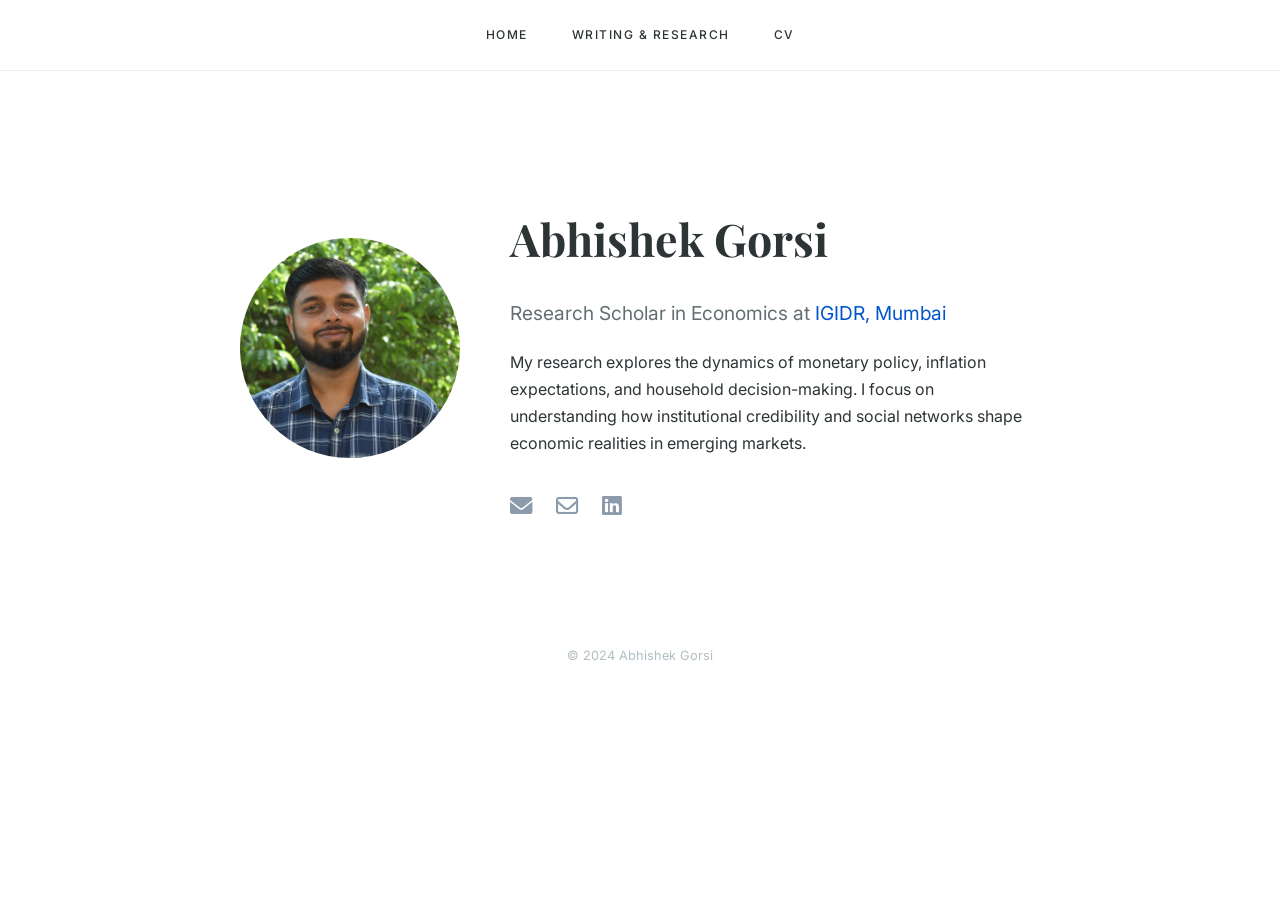
<file: index.html>
<!DOCTYPE html>
<html lang="en">
<head>
    <meta charset="UTF-8">
    <title>Abhishek Gorsi | Home</title>
    <link rel="stylesheet" href="style.css">
    <link href="https://fonts.googleapis.com/css2?family=Playfair+Display:wght@700&family=Lora:wght@400;700&family=Inter:wght@400;500&display=swap" rel="stylesheet">
    <link rel="stylesheet" href="https://cdnjs.cloudflare.com/ajax/libs/font-awesome/6.0.0/css/all.min.css">
</head>
<body>

<nav>
    <a href="index.html">Home</a>
    <a href="writing.html">Writing & Research</a>
    <a href="cv.html">CV</a>
</nav>

<div class="container" style="display: flex; align-items: center; gap: 50px; margin-top: 100px;">
    <img src="Abhishek_Gorsi.JPG" style="width: 220px; height: 220px; border-radius: 50%; object-fit: cover;">
    
    <div>
        <h1>Abhishek Gorsi</h1>
        <p style="font-size: 1.2rem; color: #636e72;">Research Scholar in Economics at <a href="http://www.igidr.ac.in/" target="_blank" style="color: var(--accent-color); text-decoration: none;">IGIDR, Mumbai</a></p>
        
        <p>My research explores the dynamics of monetary policy, inflation expectations, and household decision-making. I focus on understanding how institutional credibility and social networks shape economic realities in emerging markets.</p>

        <div class="social-links" style="margin-top: 30px;">
            <a href="mailto:abhishekg@igidr.ac.in"><i class="fas fa-envelope"></i></a>
            <a href="mailto:abhishekgorsi@yahoo.com"><i class="far fa-envelope"></i></a>
            <a href="http://linkedin.com/in/abhishekgorsi" target="_blank"><i class="fab fa-linkedin"></i></a>
            <a href="https://x.com/gorsi_abhishek" target="_blank"><i class="fab fa-x-twitter"></i></a>
        </div>
    </div>
</div>

<footer>&copy; 2024 Abhishek Gorsi</footer>
</body>

</html>
</file>
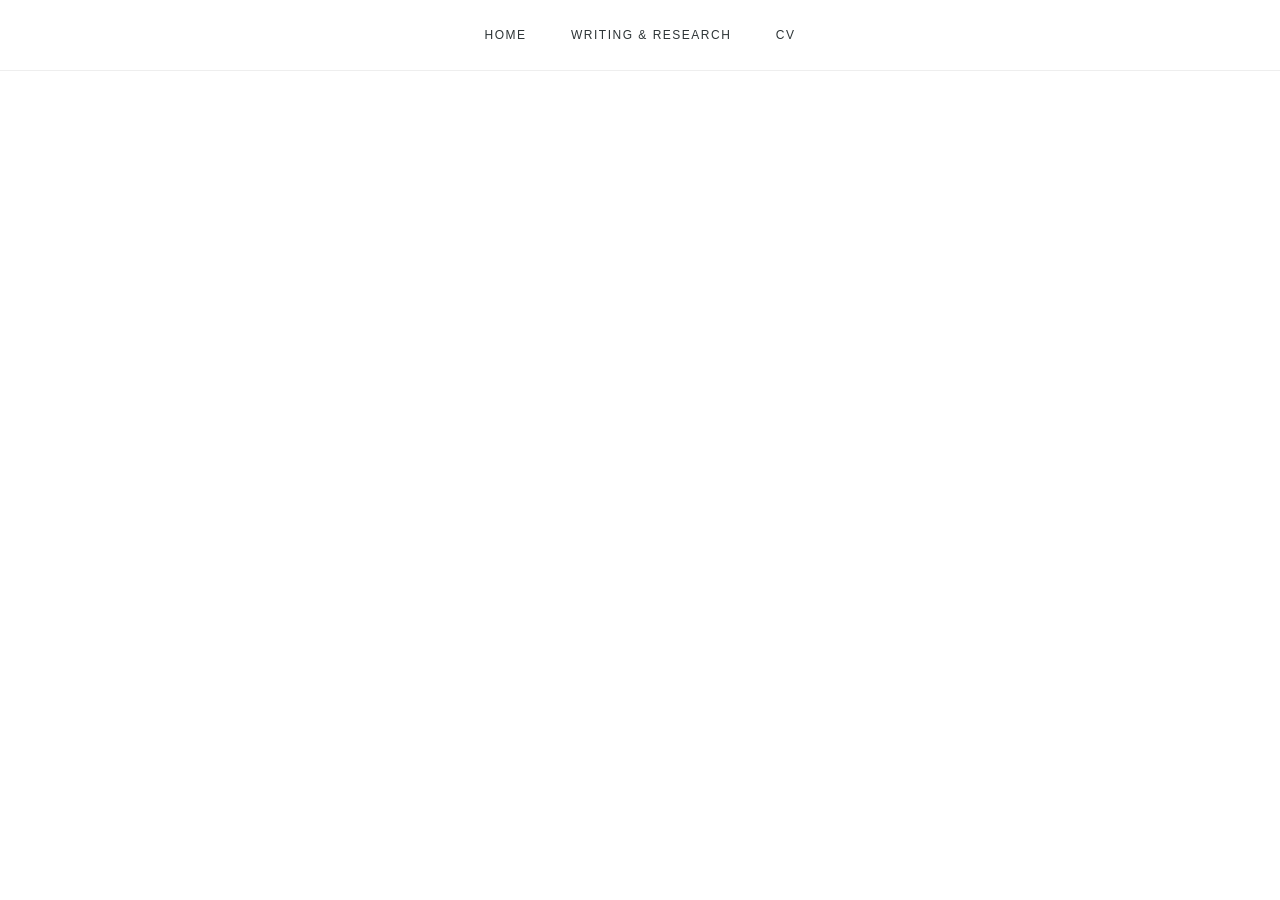
<file: cv.html>
<!DOCTYPE html>
<html lang="en">
<head>
    <meta charset="UTF-8">
    <title>CV | Abhishek Gorsi</title>
    <link rel="stylesheet" href="style.css">
</head>
<body style="height: 100vh; display: flex; flex-direction: column;">

<nav>
    <a href="index.html">Home</a>
    <a href="writing.html">Writing & Research</a>
    <a href="cv.html">CV</a>
</nav>

<iframe src="Your_CV.pdf" style="flex-grow: 1; border: none; width: 100%;"></iframe>

</body>
</html>
</file>
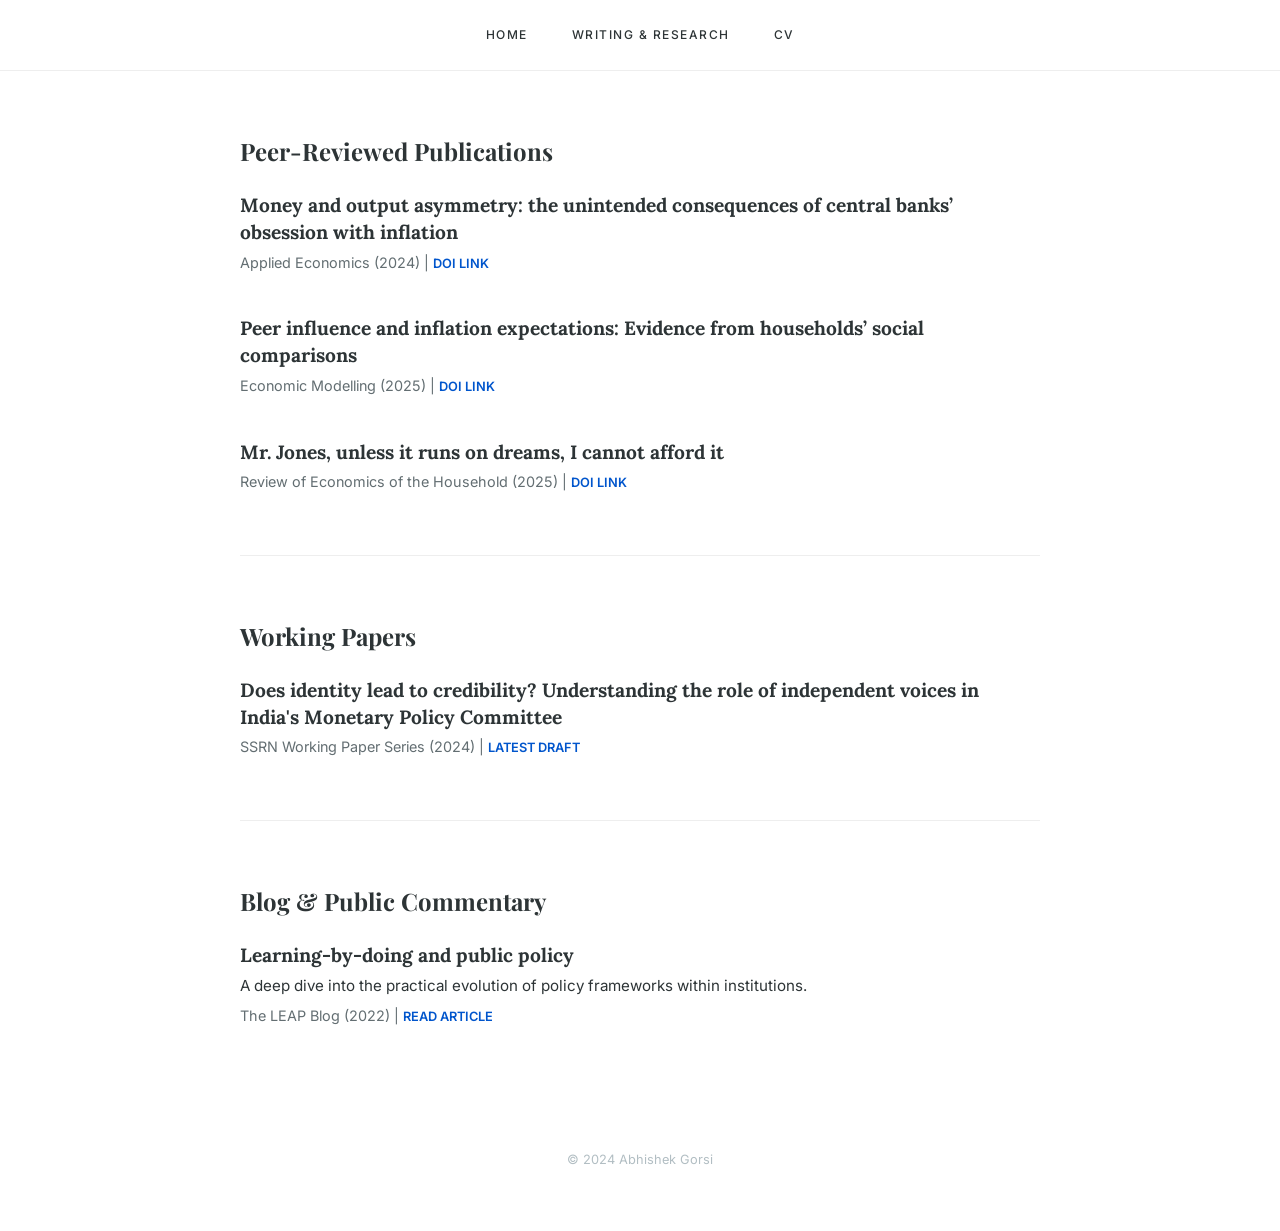
<file: writing.html>
<!DOCTYPE html>
<html lang="en">
<head>
    <meta charset="UTF-8">
    <title>Research & Writing | Abhishek Gorsi</title>
    <link rel="stylesheet" href="style.css">
    <link href="https://fonts.googleapis.com/css2?family=Playfair+Display:wght@700&family=Lora:wght@400;700&family=Inter:wght@400;500&display=swap" rel="stylesheet">
</head>
<body>

<nav>
    <a href="index.html">Home</a>
    <a href="writing.html">Writing & Research</a>
    <a href="cv.html">CV</a>
</nav>

<div class="container">
    <h2>Peer-Reviewed Publications</h2>

    <div class="item-block">
        <span class="item-title">Money and output asymmetry: the unintended consequences of central banks’ obsession with inflation</span>
        <div class="item-meta">Applied Economics (2024) | <a href="https://doi.org/10.1080/00036846.2024.2373407" class="link-btn" target="_blank">DOI Link</a></div>
    </div>

    <div class="item-block">
        <span class="item-title">Peer influence and inflation expectations: Evidence from households’ social comparisons</span>
        <div class="item-meta">Economic Modelling (2025) | <a href="https://doi.org/10.1016/j.econmod.2025.107202" class="link-btn" target="_blank">DOI Link</a></div>
    </div>

    <div class="item-block">
        <span class="item-title">Mr. Jones, unless it runs on dreams, I cannot afford it</span>
        <div class="item-meta">Review of Economics of the Household  (2025) | <a href="https://doi.org/10.1007/s11150-025-09816-y" class="link-btn" target="_blank">DOI Link</a></div>
    </div>

    <hr style="border: 0; border-top: 1px solid #eee; margin: 60px 0;">

    <h2>Working Papers</h2>
    <div class="item-block">
        <span class="item-title">Does identity lead to credibility? Understanding the role of independent voices in India's Monetary Policy Committee</span>
        <div class="item-meta">SSRN Working Paper Series (2024) | <a href="http://dx.doi.org/10.2139/ssrn.5048064" class="link-btn" target="_blank">Latest Draft</a></div>
    </div>

    <hr style="border: 0; border-top: 1px solid #eee; margin: 60px 0;">

    <h2>Blog & Public Commentary</h2>
    <div class="item-block">
        <span class="item-title">Learning-by-doing and public policy</span>
        <p style="margin: 5px 0; font-size: 0.95rem;">A deep dive into the practical evolution of policy frameworks within institutions.</p>
        <div class="item-meta">The LEAP Blog (2022) | <a href="https://blog.theleapjournal.org/2022/11/learning-by-doing-and-public.html#gsc.tab=0" class="link-btn" target="_blank">Read Article</a></div>
    </div>
</div>

<footer>&copy; 2024 Abhishek Gorsi</footer>
</body>

</html>
</file>
<file: style.css>
:root {
    --bg-color: #ffffff;
    --text-color: #2d3436;
    --accent-color: #0055cc;
    --light-grey: #f9f9f9;
}

body {
    font-family: 'Inter', -apple-system, sans-serif;
    line-height: 1.7;
    color: var(--text-color);
    margin: 0;
    background-color: var(--bg-color);
}

/* Navigation Bar */
nav {
    border-bottom: 1px solid #eee;
    text-align: center;
    background: white;
    padding: 10px 0;
}

nav a {
    display: inline-block;
    padding: 15px 20px;
    text-decoration: none;
    color: var(--text-color);
    font-weight: 500;
    text-transform: uppercase;
    font-size: 0.75rem;
    letter-spacing: 1.5px;
    transition: 0.3s;
}

nav a:hover {
    color: var(--accent-color);
}

/* Containers */
.container {
    max-width: 800px;
    margin: 60px auto;
    padding: 0 20px;
}

h1, h2, h3 {
    font-family: 'Playfair Display', serif;
}

h1 { font-size: 2.8rem; margin-bottom: 10px; }

/* Social Icons */
.social-links a {
    font-size: 1.4rem;
    margin-right: 20px;
    color: #8c9bab;
    text-decoration: none;
}

.social-links a:hover { color: var(--accent-color); }

/* Writing Section Styles */
.item-block {
    margin-bottom: 40px;
}

.item-title {
    font-family: 'Lora', serif;
    font-size: 1.2rem;
    font-weight: 700;
    display: block;
    line-height: 1.4;
}

.item-meta {
    font-size: 0.9rem;
    color: #636e72;
    margin-top: 5px;
}

.link-btn {
    color: var(--accent-color);
    text-decoration: none;
    font-weight: 600;
    text-transform: uppercase;
    font-size: 0.8rem;
}

footer {
    text-align: center;
    padding: 60px;
    font-size: 0.8rem;
    color: #b2bec3;
}
</file>
